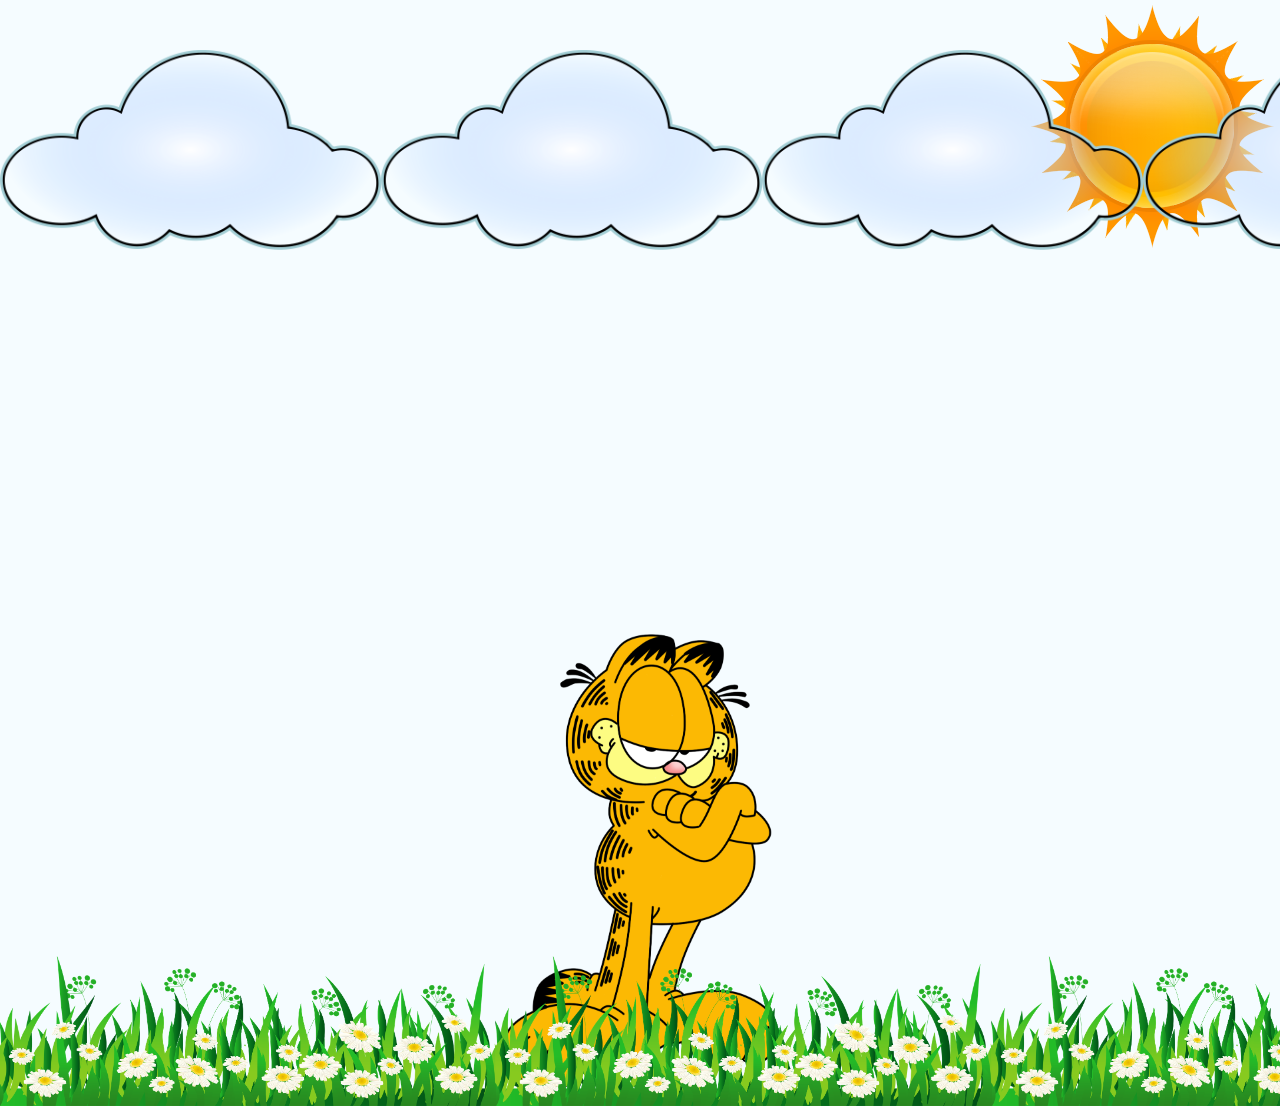
<file: git_helium/cat_design/index.html>
<!DOCTYPE html>
<html>
    <head>
        <title>Title</title>
        <meta charset = "utf-8">
        <link rel="stylesheet" href="css/style.css">
    </head>
    <body>
        <div class="sun"></div>
        <div class="cloud"></div>
        <div class="cat"></div>
        <div class="grass"></div>
    </body>
</html>
</file>
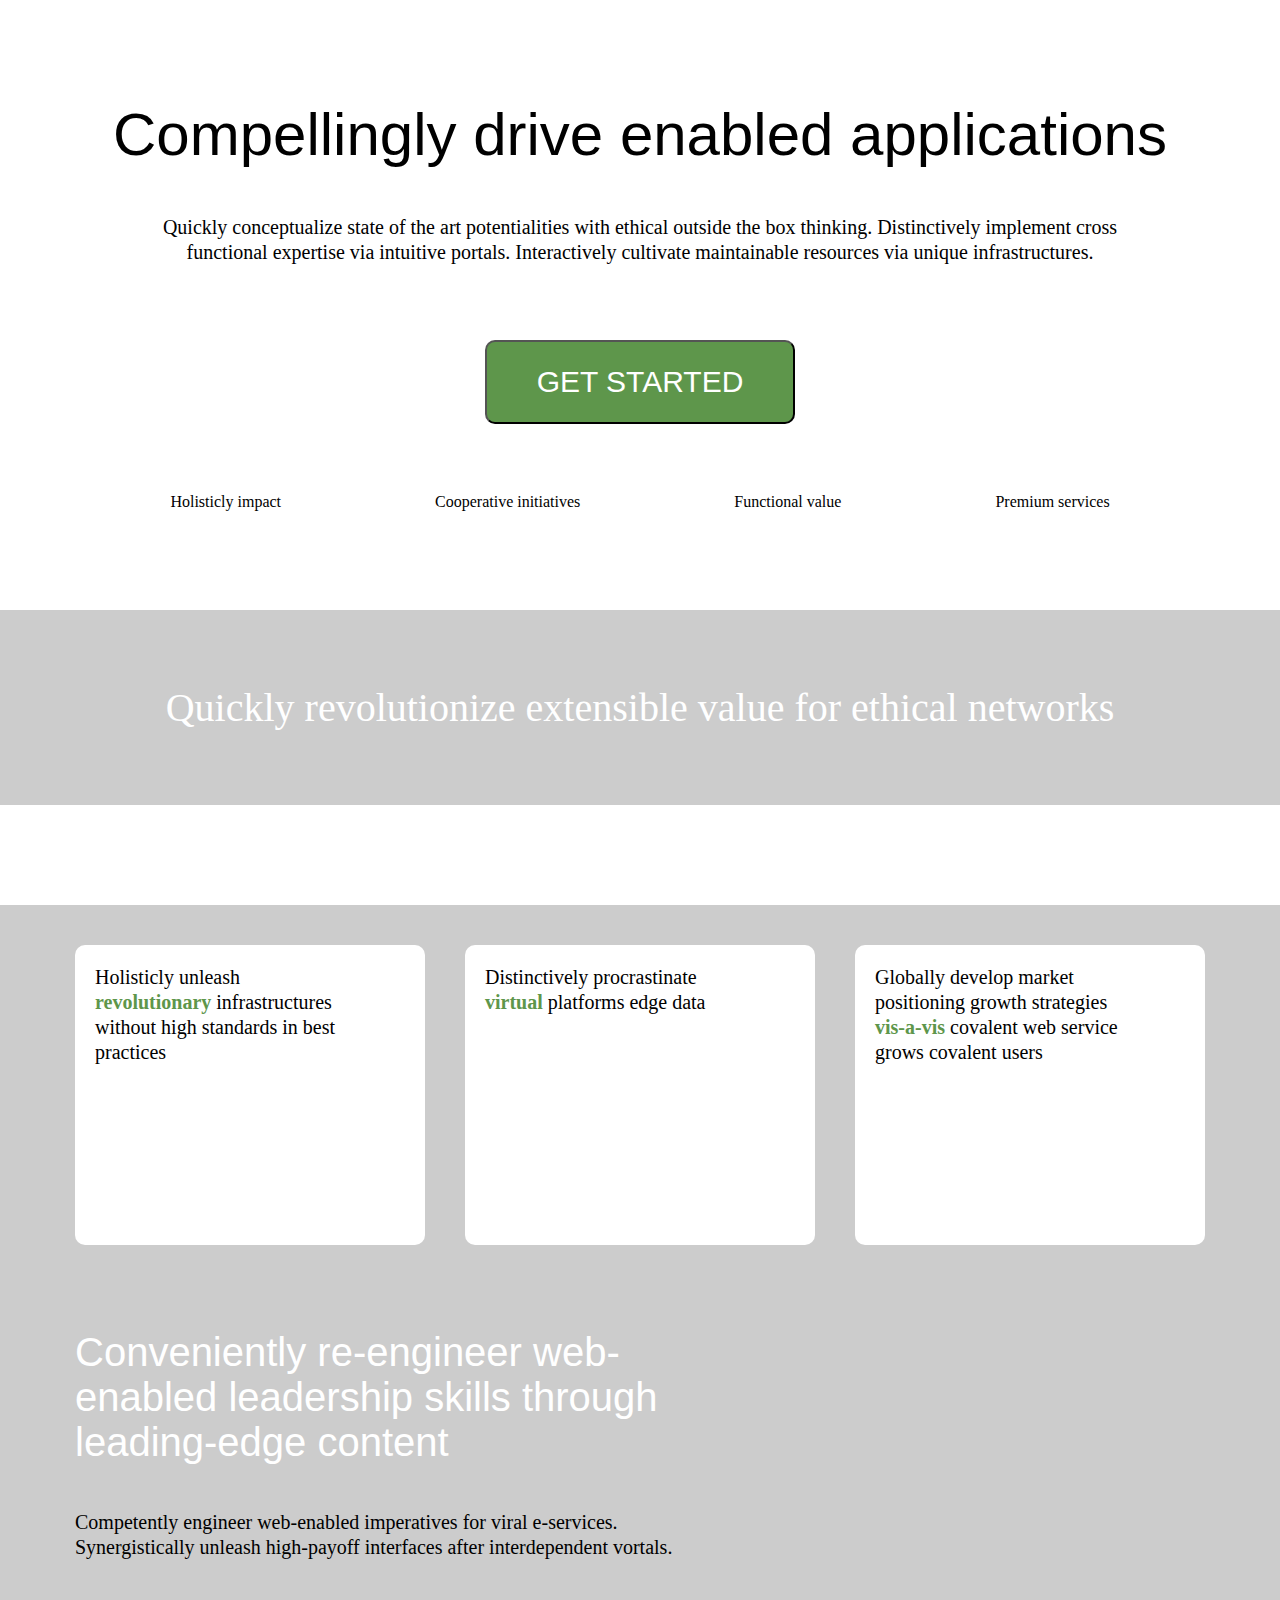
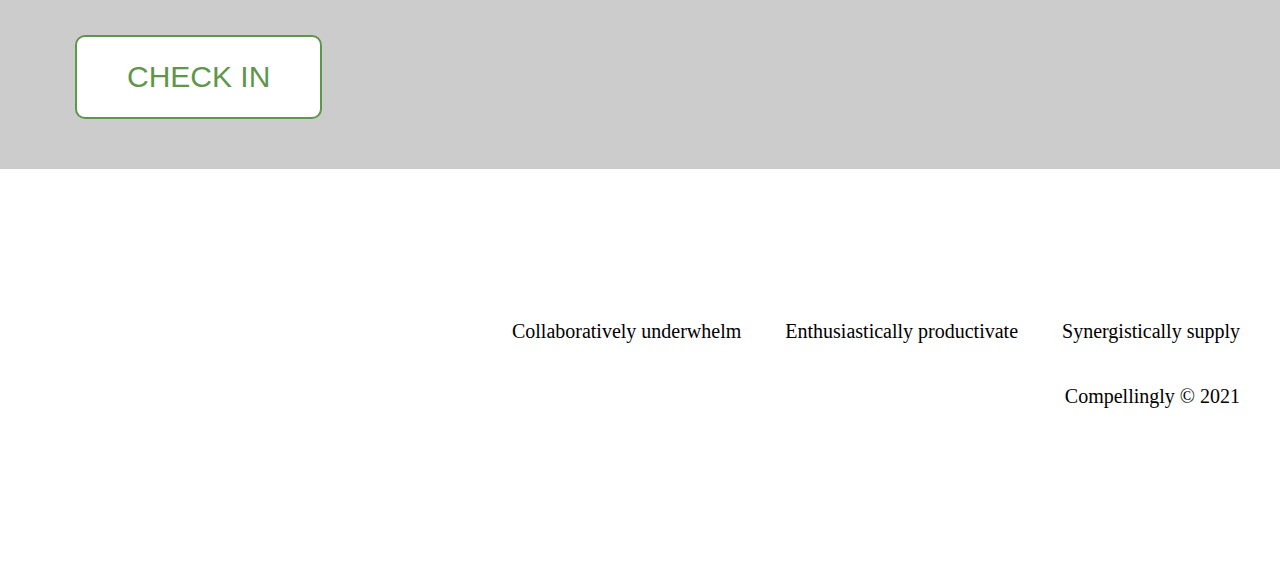
<file: git_helium/project01/index.html>
<!DOCTYPE html>
<html>
  <head>
    <title>Project1</title>
    <meta charset="utf-8" />
    <link rel="stylesheet" href="css/style.css" />
  </head>
  <body>
    <header class="header">
      <div class="header-container">
        <h1 class="header-title">Compellingly drive enabled applications</h1>
        <p class="header-text text">
          Quickly conceptualize state of the art potentialities with ethical
          outside the box thinking. Distinctively implement cross functional
          expertise via intuitive portals. Interactively cultivate maintainable
          resources via unique infrastructures.
        </p>
        <button class="header-btn">get started</button>
        <nav class="menu">
          <a href="#" class="menu-item">Holisticly impact</a>
          <a href="#" class="menu-item">Cooperative initiatives</a>
          <a href="#" class="menu-item">Functional value</a>
          <a href="#" class="menu-item">Premium services</a>
        </nav>
      </div>
    </header>
    <main class="main">
      <h2 class="text main-text">
        Quickly revolutionize extensible value for ethical networks
      </h2>
      <div class="main-container">
        <div class="main-box">
          <p class="main-box_item text">
            Holisticly unleash
            <span class="main-box_span">revolutionary</span> infrastructures
            without high standards in best practices
          </p>
          <p class="main-box_item text">
            Distinctively procrastinate
            <span class="main-box_span">virtual</span> platforms edge data
          </p>
          <p class="main-box_item text">
            Globally develop market positioning growth strategies
            <span class="main-box_span">vis-a-vis</span> covalent web service
            grows covalent users
          </p>
        </div>

        <article class="main-article">
          <h3 class="article-text">
            Conveniently re-engineer web-enabled leadership skills through
            leading-edge content
          </h3>
          <p class="article-subtext text">
            Competently engineer web-enabled imperatives for viral e-services.
            Synergistically unleash high-payoff interfaces after interdependent
            vortals.
          </p>
          <button class="main-btn">check in</button>
        </article>
      </div>
    </main>

    <footer class="footer">
      <div class="footer-container">
        <ul class="footer-list">
          <li class="footer-list_item text">
            <a href="#">Collaboratively underwhelm</a>
          </li>
          <li class="footer-list_item text">
            <a href="#">Enthusiastically productivate</a>
          </li>
          <li class="footer-list_item text">
            <a href="#">Synergistically supply</a>
          </li>
        </ul>
        <p class="copyright text">Compellingly &copy 2021</p>
      </div>
    </footer>
  </body>
</html>
</file>
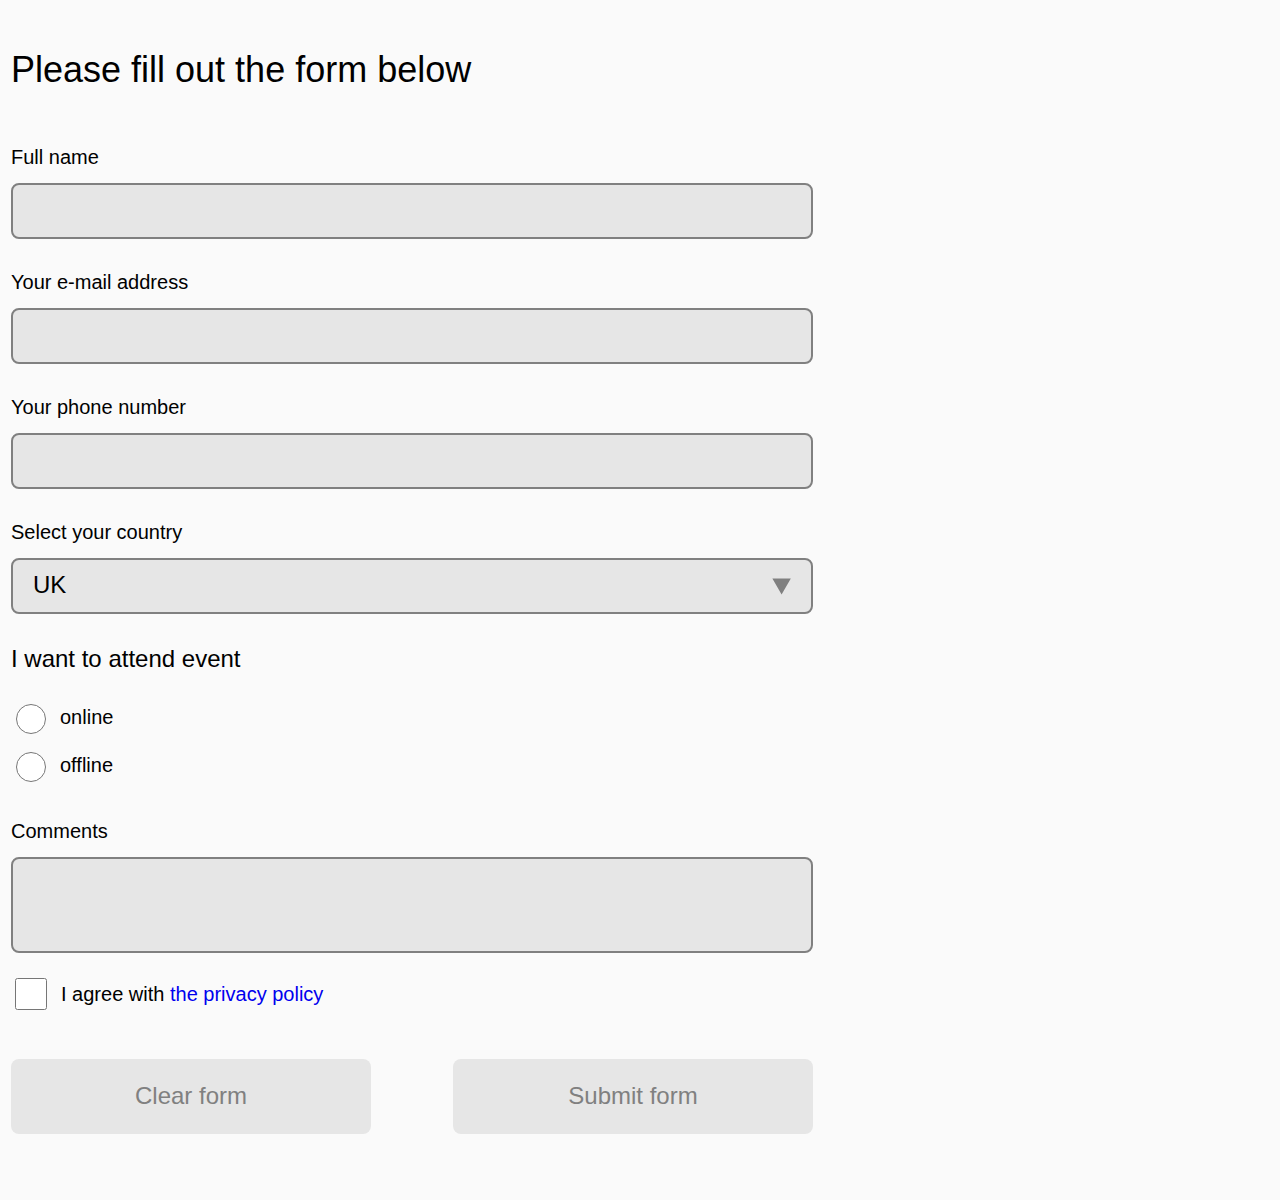
<file: git_helium/project02/index.html>
<!DOCTYPE html>
<html>
  <head>
    <title>Title</title>
    <meta charset="utf-8" />
    <link rel="stylesheet" href="css/style.css" />
  </head>
  <body>
    <form action="#" method="#" class="form">
        <legend class="legend">Please fill out the form below</legend>
        <div class="form-item__first">
            <label for="yourname" class="form-element__label">Full name</label>
            <input type="text" id="yourname" class="form-element__input" />
        </div>
        <div class="form-item__first">
            <label for="mail" class="form-element__label">Your e-mail address</label>
            <input type="email" id="mail" class="form-element__input" />
        </div>
        <div class="form-item__first">
            <label for="telephone" class="form-element__label">Your phone number</label>
            <input type="tel" id="telephone" class="form-element__input" />
        </div>
        <div class="form-item__first">
            <label for="select" class="form-element__label">Select your country</label>
            <select id="select" class="form-item__select">
                <option><span class="select-span">UK</span></option>
                <option><span>Ukraine</span></option>
                <option>Poland</option>
            </select>
        </div>
        <div class="form-item__second">
            <span class="form-element__span">I want to attend event</span>
            <div class="radio-item">
                <input type="radio" id="on" name="status" class="radio-btn"/>
                <label for="on" class="radio-label">online</label>
            </div>
            <div class="radio-item">
                <input type="radio" id="off" name="status" class="radio-btn"/>
                <label for="off" class="radio-label">offline</label>
            </div>
        </div>
        <div class="form-item__third">
            <label for="comment" class="textarea-label">Comments</label>
            <textarea name="" id="comment" class="form-item__textarea"></textarea>
        </div>
        <div class="form-item__fourth">
            <input type="checkbox" id="consent" class="checkbox"/>
            <label for="consent" class="checkbox-label">I agree with <a href="#">the privacy policy</a></label>
        </div>
        <div class="form-item__five">
            <input type="reset" value="Clear form" class="form-reset"/>
            <input type="submit" value="Submit form" class="form-submit"/>
        </div>
    </form>
  </body>
</html>
</file>
<file: git_helium/cat_design/css/style.css>
*,
*:before,
*:after {
  box-sizing: border-box;
}
/* http://meyerweb.com/eric/tools/css/reset/ 
   v2.0 | 20110126
   License: none (public domain)
*/

html, body, div, span, applet, object, iframe,
h1, h2, h3, h4, h5, h6, p, blockquote, pre,
a, abbr, acronym, address, big, cite, code,
del, dfn, em, img, ins, kbd, q, s, samp,
small, strike, strong, sub, sup, tt, var,
b, u, i, center,
dl, dt, dd, ol, ul, li,
fieldset, form, label, legend,
table, caption, tbody, tfoot, thead, tr, th, td,
article, aside, canvas, details, embed, 
figure, figcaption, footer, header, hgroup, 
menu, nav, output, ruby, section, summary,
time, mark, audio, video {
  margin: 0;
  padding: 0;
  border: 0;
  font-size: 100%;
  font: inherit;
  vertical-align: baseline;
}
/* HTML5 display-role reset for older browsers */
article, aside, details, figcaption, figure, 
footer, header, hgroup, menu, nav, section {
  display: block;
}
body {
  line-height: 1;
  height: 100vh; 
  margin: 0;
  background-color:#f5fcff;
}
ol, ul {
  list-style: none;
}
blockquote, q {
  quotes: none;
}
blockquote:before, blockquote:after,
q:before, q:after {
  content: '';
  content: none;
}
table {
  border-collapse: collapse;
  border-spacing: 0;
}

/* start */

div {
  position: relative;
}

.sun {
  background: url(../img/sun.png) no-repeat right;
  height: 256px;
}

.cloud {
  background: url(../img/cloud.png) repeat-x;
  height: 200px;
  bottom: 206px;
  background-size: contain;
}

.cat {
  background: url(../img/cat.png) no-repeat center;
  height: 500px;
  top: 150px;
  background-size: contain;
}

.grass {
  background-image: url(../img/grass.png);
  height: 150px;
  background-size: contain;
}
</file>
<file: git_helium/project01/css/style.css>
*,
*:before,
*:after {
  box-sizing: border-box;
}
/* http://meyerweb.com/eric/tools/css/reset/ 
   v2.0 | 20110126
   License: none (public domain)
*/

html, body, div, span, applet, object, iframe,
h1, h2, h3, h4, h5, h6, p, blockquote, pre,
a, abbr, acronym, address, big, cite, code,
del, dfn, em, img, ins, kbd, q, s, samp,
small, strike, strong, sub, sup, tt, var,
b, u, i, center,
dl, dt, dd, ol, ul, li,
fieldset, form, label, legend,
table, caption, tbody, tfoot, thead, tr, th, td,
article, aside, canvas, details, embed, 
figure, figcaption, footer, header, hgroup, 
menu, nav, output, ruby, section, summary,
time, mark, audio, video {
  margin: 0;
  padding: 0;
  border: 0;
  font-size: 100%;
  font: inherit;
  vertical-align: baseline;
}
/* HTML5 display-role reset for older browsers */
article, aside, details, figcaption, figure, 
footer, header, hgroup, menu, nav, section {
  display: block;
}
body {
  line-height: 1;
}
ol, ul {
  list-style: none;
}
blockquote, q {
  quotes: none;
}
blockquote:before, blockquote:after,
q:before, q:after {
  content: '';
  content: none;
}
table {
  border-collapse: collapse;
  border-spacing: 0;
}

/* start */

a {
  text-decoration: none;
  color: #000;
  cursor: pointer;
}

a:hover {
  border-bottom: 1px solid black;
  line-height: none;
}

/* header */

.header-container {
  max-width: 1300px;
  margin: 100px auto;
  text-align: center;
}

.header-title {
  font-family: "Arial", serif;
  font-size: 60px;
  line-height: 70px;
  margin-bottom: 45px;
}

.text {
  font-family: "Times New Roman", sans-serif;
  font-size: 20px;
  line-height: 25px;
}

.header-text {
  display: block;
  width: 1024px;
  margin: 0 auto;
  margin-bottom: 75px;
}

.header-btn {
  cursor: pointer;
  text-transform: uppercase;
  color: #FFF;
  background: #5E964B;
  border-radius: 10px;
  font-family: 'Arial';
  font-style: normal;
  font-weight: 400;
  font-size: 30px;
  line-height: 30px;
  margin-bottom: 70px;
  padding: 25px 50px;
}

.menu-item {
  margin: 0 75px;
}

/* main */

.main {
  background-color: #FFF;
}

.main-container {
  max-width: 1300px;
  margin: 0 auto;
  margin-bottom: 150px;
  background-color: #CCC;
  padding: 40px 75px 50px;
}

.main-text {
  text-align: center;
  font-size: 40px;
  line-height: 45px;
  color: #FFF;
  background-color: #CCC;
  padding: 75px 0;
  margin-bottom: 100px;
}

.main-box {
  display: flex;
  justify-content: space-between;
  margin-bottom: 85px;
}

.main-box_item {
  width: 350px;
  height: 300px;
  border-radius: 10px;
  background-color: #FFF;
  padding-top: 20px;
  padding-right: 70px;
  padding-left: 20px;
}

.main-box_span {
  font-family: 'Times New Roman',sans-serif;
  font-weight: 700;
  color: #5E964B;
}

.main-article {
  max-width: 600px;
}

.article-text {
  font-family: 'Arial', serif;
  font-style: normal;
  font-size: 40px;
  line-height: 45px;
  color: #FFF;
  margin-bottom: 45px;
}

.article-subtext {
  margin-bottom: 75px;
}

.main-btn {
  text-transform: uppercase;
  font-family: 'Arial', serif;
  font-size: 30px;
  line-height: 30px;
  color: #5E964B;
  background-color: #FFF;
  border: 2px solid #5E964B;
  border-radius: 10px;
  padding: 25px 50px;
  cursor: pointer;
}

.main-btn:hover {
  background-color: #5E964B;
  color: #FFF;
}

/* footer */

.footer-container {
  max-width: 1300px;
  margin: 0 auto;
}

.footer-list {
  margin-bottom: 40px;
  text-align: right;
}

.footer-list_item {
  display: inline-block;
  margin-right: 40px;
}

.copyright {
  text-align: right;
  margin-right: 40px;
  margin-bottom: 165px;
}
</file>
<file: git_helium/project02/css/style.css>
*,
*:before,
*:after {
  box-sizing: border-box;
}
/* http://meyerweb.com/eric/tools/css/reset/ 
   v2.0 | 20110126
   License: none (public domain)
*/

html, body, div, span, applet, object, iframe,
h1, h2, h3, h4, h5, h6, p, blockquote, pre,
a, abbr, acronym, address, big, cite, code,
del, dfn, em, img, ins, kbd, q, s, samp,
small, strike, strong, sub, sup, tt, var,
b, u, i, center,
dl, dt, dd, ol, ul, li,
fieldset, form, label, legend,
table, caption, tbody, tfoot, thead, tr, th, td,
article, aside, canvas, details, embed, 
figure, figcaption, footer, header, hgroup, 
menu, nav, output, ruby, section, summary,
time, mark, audio, video {
  margin: 0;
  padding: 0;
  border: 0;
  font-size: 100%;
  font: inherit;
  vertical-align: baseline;
}
/* HTML5 display-role reset for older browsers */
article, aside, details, figcaption, figure, 
footer, header, hgroup, menu, nav, section {
  display: block;
}
body {
  line-height: 1;
  font-family: "Roboto", sans-serif;
}
ol, ul {
  list-style: none;
}
blockquote, q {
  quotes: none;
}
blockquote:before, blockquote:after,
q:before, q:after {
  content: '';
  content: none;
}
table {
  border-collapse: collapse;
  border-spacing: 0;
}

a {
  text-decoration: none;
  cursor: pointer;
}

input[type="radio"], input[type="checkbox"] {
  cursor: pointer;
}

/* Start */

.form {
  width: 1440px;
  height: 1200px;
  padding: 50px 627px 77px 11px;
  background-color: #fafafa;
}

.form-item__first {
  display: flex;
  flex-direction: column;
  margin-bottom: 32px;
}

.form-element__input {
  display: block;
  width: 100%;
  height: 56px;
  border-radius: 8px;
  background-color: #e6e6e6;
  border: 2px solid #808080;
  font-size: 24px;
  line-height: 1.1;
  text-indent: 20px;
}

.form-element__label {
  padding-bottom: 15px;
  font-size: 20px;
  line-height: 1.1;
}

.legend {
  padding-bottom: 56px;
  font-size: 36px;
  line-height: 1.1;
}

.form-item__select {
  height: 56px;
  font-size: 24px;
  line-height: 1.1;
  border: 2px solid #808080;
  border-radius: 8px;
  padding-left: 20px;
  cursor: pointer;
  appearance: none;
  background: #e6e6e6 url(../img/shape.svg) no-repeat right;
  background-position-x: calc(100% - 18px);
}

.form-item__second {
  margin-bottom: 38px;
  display: flex;
  flex-direction: column;
}

 .radio-item:nth-child(even) {
  margin-bottom: 15px;
} 

.form-element__span {
  font-size: 24px;
  line-height: 1.1;
  padding-bottom: 29px;
}

.radio-item {
  display: flex;
  align-items: center;
}

.radio-btn {
  width: 30px;
  height: 30px;
}

.radio-label {
  display: block;
  font-size: 20px;
  line-height: 1.1;
  padding-left: 11px;
}

.form-item__third {
  margin-bottom: 19px;
}

.form-item__textarea {
    width: 100%;
    resize: none;
    height: 96px;
    border-radius: 8px;
    background-color: #e6e6e6;
    border: 2px solid #808080;
    font-size: 24px;
    line-height: 1.1;
}

.textarea-label {
  display: block;
  font-size: 20px;
  line-height: 1.1;
  margin-bottom: 15px;
}

.form-item__fourth {
  display: flex;
  align-items: center;
  margin-bottom: 46px;
}

.checkbox {
  width: 32px;
  height: 32px;
}

.checkbox-label {
  font-size: 20px;
  line-height: 1.1;
  margin-left: 11px;
}

.form-item__five {
  display: flex;
  justify-content: space-between;
}

.form-reset, .form-submit {
  width: 360px;
  height: 75px;
  border-radius: 8px;
  background-color: #e6e6e6;
  border: 0px solid #808080;
  font-size: 24px;
  line-height: 1.1;
  color: #808080;
  cursor: pointer;
}

.form-reset:hover, .form-submit:hover{
  background-color: #000000;
  border: 0px solid #808080;
  color: #ffffff;;
}
</file>
